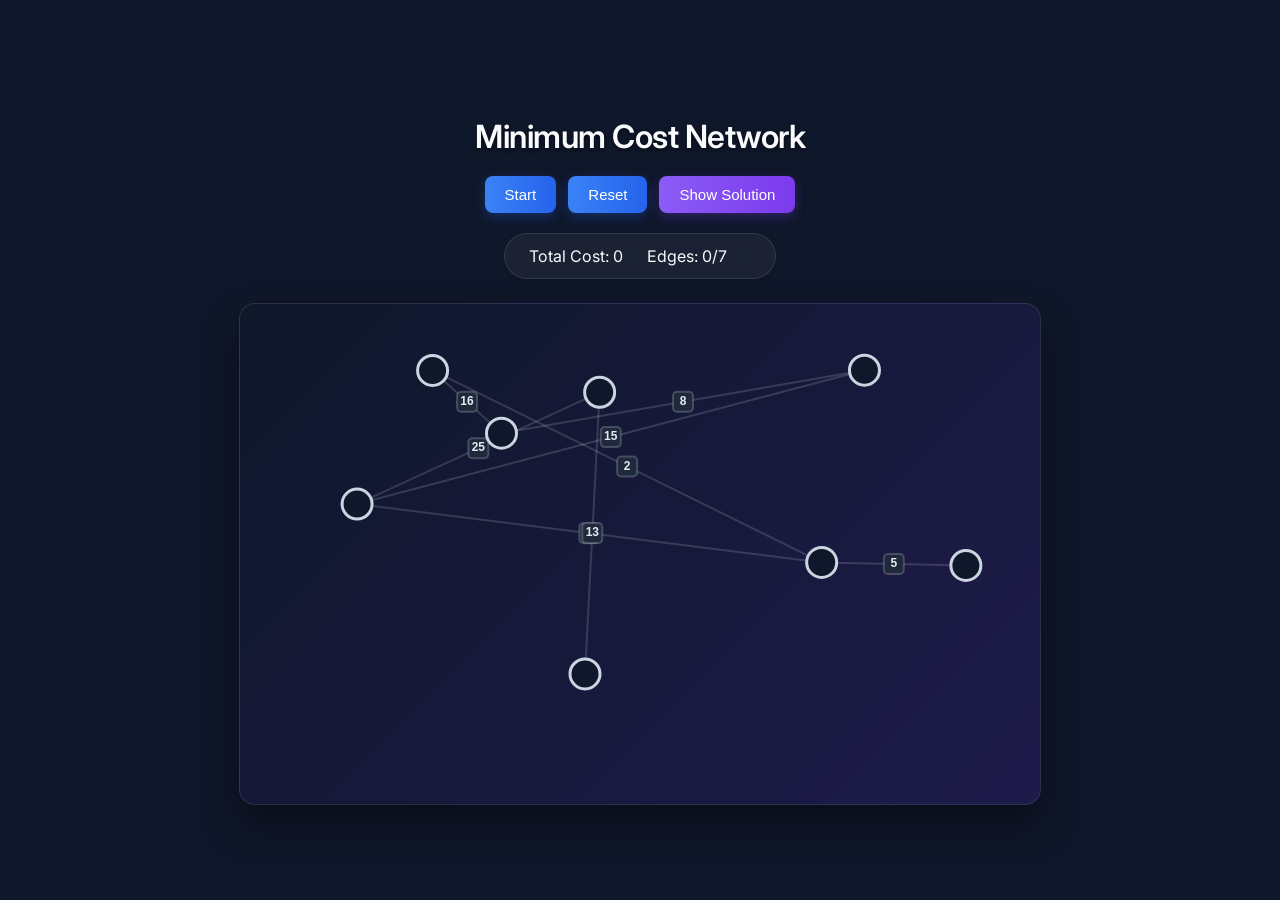
<file: index.html>
<!DOCTYPE html>
<html lang="en">
<head>
    <meta charset="UTF-8">
    <meta name="viewport" content="width=device-width, initial-scale=1.0">
    <title>Minimum Cost Network</title>
    <link rel="stylesheet" href="style.css">
</head>
<body>
    <div class="top-container">
        <h1>Minimum Cost Network</h1>
        <div id="controls">
            <button id="btnStart">Start</button>
            <button id="btnReset">Reset</button>
            <button id="btnSolution">Show Solution</button>
        </div>
        <div id="info">
            <span>Total Cost: <span id="totalCost">0</span></span>
            <span>Edges: <span id="edgeCount">0/0</span></span>
            <span id="message"></span>
        </div>
    </div>
    
    <canvas id="canvas" width="800" height="500"></canvas>

    <script src="script.js"></script>
</body>
</html>
</file>
<file: style.css>
@import url('https://fonts.googleapis.com/css2?family=Inter:wght@400;500;600&display=swap');

body {
    font-family: 'Inter', sans-serif;
    color: #f8fafc;
    margin: 0;
    min-height: 100vh;
    display: flex;
    flex-direction: column;
    align-items: center;
    justify-content: center;
    background-color: #0f172a;
}

h1 {
    font-weight: 600;
    margin-bottom: 20px;
    letter-spacing: -0.5px;
    text-shadow: 0 2px 4px rgba(0, 0, 0, 0.5);
}

.top-container {
    display: flex;
    flex-direction: column;
    align-items: center;
    width: 100%;
    max-width: 800px;
}

#controls {
    display: flex;
    gap: 12px;
    margin-bottom: 20px;
}

#info {
    display: flex;
    align-items: center;
    justify-content: center;
    gap: 24px;
    margin-bottom: 24px;
    background: rgba(255, 255, 255, 0.05);
    padding: 12px 24px;
    border-radius: 50px;
    border: 1px solid rgba(255, 255, 255, 0.1);
    backdrop-filter: blur(10px);
    box-shadow: 0 4px 6px -1px rgba(0, 0, 0, 0.1);
}

button {
    background: linear-gradient(to right, #3b82f6, #2563eb);
    color: white;
    border: none;
    padding: 10px 20px;
    font-size: 15px;
    font-weight: 500;
    border-radius: 8px;
    cursor: pointer;
    transition: all 0.2s ease;
    box-shadow: 0 4px 12px rgba(37, 99, 235, 0.3);
}

button:hover {
    transform: translateY(-2px);
    box-shadow: 0 6px 16px rgba(37, 99, 235, 0.4);
    background: linear-gradient(to right, #60a5fa, #3b82f6);
}

button:active {
    transform: translateY(0);
}

#btnSolution {
    background: linear-gradient(to right, #8b5cf6, #7c3aed);
    box-shadow: 0 4px 12px rgba(124, 58, 237, 0.3);
}

#btnSolution:hover {
    background: linear-gradient(to right, #a78bfa, #8b5cf6);
    box-shadow: 0 6px 16px rgba(124, 58, 237, 0.4);
}

#message {
    font-weight: 600;
    transition: color 0.3s ease;
}

canvas {
    background: linear-gradient(135deg, #0f172a, #1e1b4b);
    border: 1px solid rgba(255, 255, 255, 0.1);
    border-radius: 16px;
    box-shadow: 0 20px 40px rgba(0, 0, 0, 0.4);
    cursor: crosshair;
}
</file>
